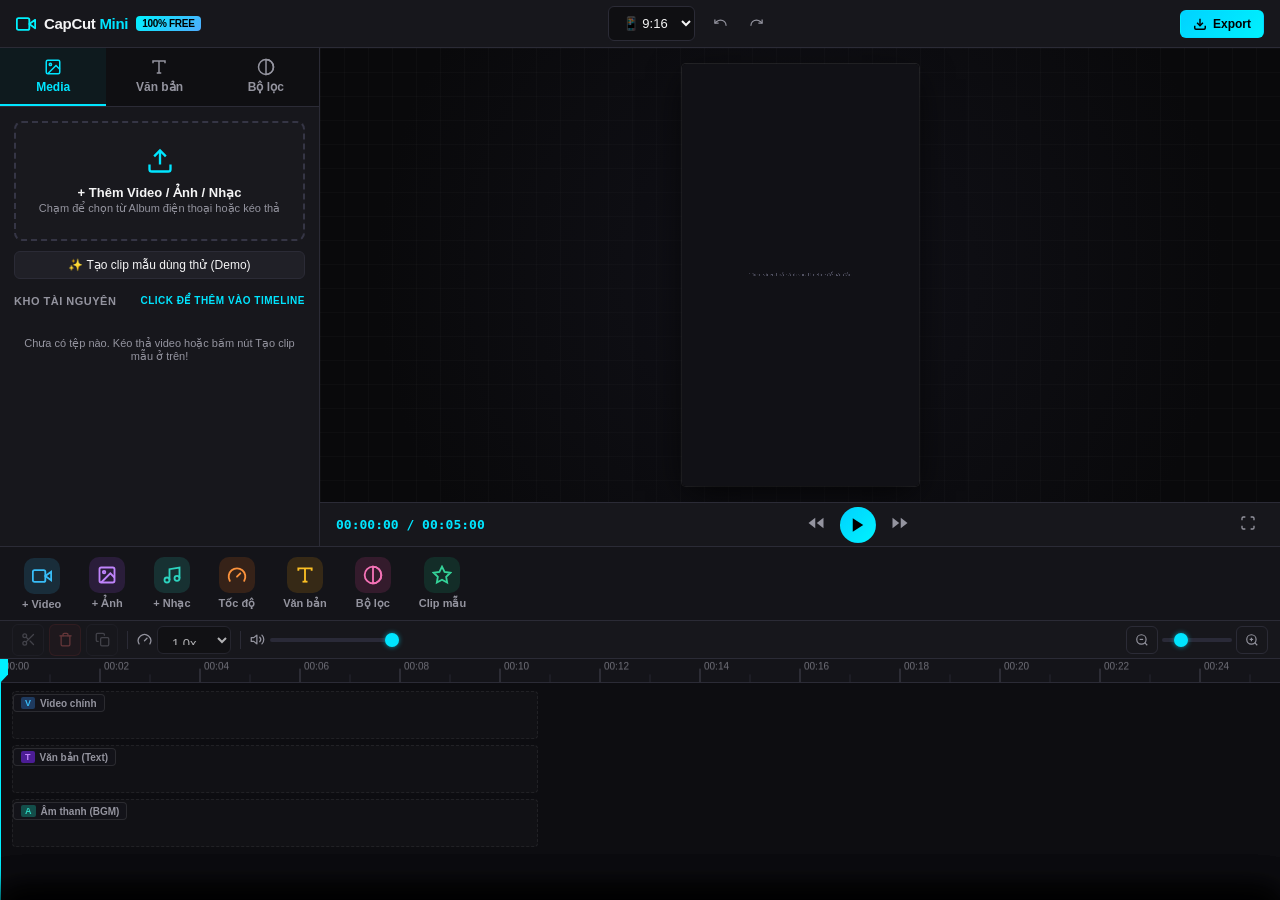
<file: index.html>
<!DOCTYPE html>
<html lang="vi">
<head>
  <meta charset="UTF-8">
  <meta name="viewport" content="width=device-width, initial-scale=1.0, maximum-scale=1.0, user-scalable=no, viewport-fit=cover">
  <meta name="apple-mobile-web-app-capable" content="yes">
  <meta name="apple-mobile-web-app-status-bar-style" content="black-translucent">
  <meta name="theme-color" content="#0f0f12">
  <title>CapCut Mini - Trình chỉnh sửa, cắt ghép video miễn phí</title>
  <link rel="manifest" href="manifest.json">
  <link rel="stylesheet" href="css/styles.css">
  <link rel="icon" href="data:image/svg+xml,<svg xmlns='http://www.w3.org/2000/svg' viewBox='0 0 24 24' fill='%2300f2fe'><path d='M18 4l2 4h-3l-2-4h-2l2 4h-3l-2-4H8l2 4H7L5 4H4c-1.1 0-1.99.9-1.99 2L2 18c0 1.1.9 2 2 2h16c1.1 0 2-.9 2-2V4h-4z'/></svg>">
</head>
<body>
  <div class="app-container">
    <!-- Header Top Navbar -->
    <header class="app-header">
      <div class="logo-badge">
        <svg width="20" height="20" viewBox="0 0 24 24" fill="none" stroke="#00f2fe" stroke-width="2.2" stroke-linecap="round" stroke-linejoin="round">
          <polygon points="23 7 16 12 23 17 23 7"></polygon>
          <rect x="1" y="5" width="15" height="14" rx="2" ry="2"></rect>
        </svg>
        <span class="logo-title">CapCut <span style="color: var(--accent-cyan);">Mini</span></span>
        <span class="badge">100% Free</span>
      </div>

      <div class="header-center">
        <!-- Aspect Ratio Selector (Compact on mobile) -->
        <select id="select-aspect-ratio" class="form-select" title="Tỉ lệ khung hình">
          <option value="9:16" selected>📱 9:16</option>
          <option value="16:9">💻 16:9</option>
          <option value="1:1">⏹ 1:1</option>
          <option value="4:5">📐 4:5</option>
        </select>

        <!-- Undo & Redo -->
        <div class="header-undo-group">
          <button id="btn-undo" class="btn-icon" title="Hoàn tác">
            <svg width="15" height="15" viewBox="0 0 24 24" fill="none" stroke="currentColor" stroke-width="2"><path d="M3 7v6h6"></path><path d="M21 17a9 9 0 00-9-9 9 9 0 00-6 2.3L3 13"></path></svg>
          </button>
          <button id="btn-redo" class="btn-icon" title="Làm lại">
            <svg width="15" height="15" viewBox="0 0 24 24" fill="none" stroke="currentColor" stroke-width="2"><path d="M21 7v6h-6"></path><path d="M3 17a9 9 0 019-9 9 9 0 016 2.3l3 2.7"></path></svg>
          </button>
        </div>
      </div>

      <!-- Export Button -->
      <div class="header-right">
        <button id="btn-open-export" class="btn btn-primary" title="Xuất video chất lượng cao">
          <svg width="14" height="14" viewBox="0 0 24 24" fill="none" stroke="currentColor" stroke-width="2.5"><path d="M21 15v4a2 2 0 01-2 2H5a2 2 0 01-2-2v-4"></path><polyline points="7 10 12 15 17 10"></polyline><line x1="12" y1="15" x2="12" y2="3"></line></svg>
          <span class="btn-export-text">Export</span>
        </button>
      </div>
    </header>

    <!-- Main Workspace Body -->
    <main class="workspace-body">
      <!-- Left Sidebar -->
      <aside class="sidebar">
        <!-- Sidebar Navigation Tabs -->
        <nav class="sidebar-tabs">
          <button class="tab-btn active" data-tab="media">
            <svg width="18" height="18" viewBox="0 0 24 24" fill="none" stroke="currentColor" stroke-width="2"><rect x="3" y="3" width="18" height="18" rx="2" ry="2"></rect><circle cx="8.5" cy="8.5" r="1.5"></circle><polyline points="21 15 16 10 5 21"></polyline></svg>
            <span>Media</span>
          </button>
          <button class="tab-btn" data-tab="text">
            <svg width="18" height="18" viewBox="0 0 24 24" fill="none" stroke="currentColor" stroke-width="2"><polyline points="4 7 4 4 20 4 20 7"></polyline><line x1="9" y1="20" x2="15" y2="20"></line><line x1="12" y1="4" x2="12" y2="20"></line></svg>
            <span>Văn bản</span>
          </button>
          <button class="tab-btn" data-tab="filters">
            <svg width="18" height="18" viewBox="0 0 24 24" fill="none" stroke="currentColor" stroke-width="2"><circle cx="12" cy="12" r="10"></circle><path d="M12 2a10 10 0 0 1 0 20v-20z"></path></svg>
            <span>Bộ lọc</span>
          </button>
        </nav>

        <!-- Sidebar Tab Panels -->
        <div class="sidebar-content">
          <!-- Panel 1: Media Library -->
          <div id="tab-panel-media" class="tab-panel">
            <label id="media-dropzone" for="media-file-input" class="dropzone" role="button" tabindex="0" style="cursor: pointer; display: block;">
              <svg width="28" height="28" viewBox="0 0 24 24" fill="none" stroke="#00e5ff" stroke-width="2" style="margin-bottom: 6px;">
                <path d="M21 15v4a2 2 0 0 1-2 2H5a2 2 0 0 1-2-2v-4"></path>
                <polyline points="17 8 12 3 7 8"></polyline>
                <line x1="12" y1="3" x2="12" y2="15"></line>
              </svg>
              <div class="dropzone-title" style="font-size: 13px; font-weight: 600; margin-bottom: 2px;">+ Thêm Video / Ảnh / Nhạc</div>
              <div class="dropzone-subtitle" style="font-size: 11px; color: var(--text-muted);">Chạm để chọn từ Album điện thoại hoặc kéo thả</div>
              <input type="file" id="media-file-input" class="visually-hidden-input" multiple accept="video/*,image/*,audio/*,video/mp4,video/quicktime,video/webm,.mp4,.mov,.m4v,.webm,.mkv,.png,.jpg,.jpeg,.heic,.mp3,.wav,.m4a">
            </label>

            <button id="btn-add-sample-media" class="btn btn-secondary" style="width: 100%; margin-top: 10px;">
              <span>✨ Tạo clip mẫu dùng thử (Demo)</span>
            </button>

            <div style="margin-top: 16px;">
              <div class="form-label">
                <span>Kho tài nguyên</span>
                <span style="font-size: 10px; color: var(--accent-cyan);">Click để thêm vào Timeline</span>
              </div>
              <div id="media-grid" class="media-grid"></div>
            </div>
          </div>

          <!-- Panel 2: Text & Subtitles -->
          <div id="tab-panel-text" class="tab-panel" style="display: none;">
            <div style="display: flex; flex-direction: column; gap: 8px;">
              <button id="btn-add-title" class="btn btn-secondary" style="justify-content: flex-start; padding: 10px;">
                <span style="font-size: 16px;">🔤</span>
                <span style="font-weight: 600;">+ Tiêu đề lớn (Title)</span>
              </button>
              <button id="btn-add-subtitle" class="btn btn-secondary" style="justify-content: flex-start; padding: 10px;">
                <span style="font-size: 16px;">💬</span>
                <span style="font-weight: 600;">+ Phụ đề (Subtitle box)</span>
              </button>
              <button id="btn-add-tiktok-style" class="btn btn-secondary" style="justify-content: flex-start; padding: 10px;">
                <span style="font-size: 16px;">🔥</span>
                <span style="font-weight: 600; color: #facc15;">+ Chữ vàng TikTok</span>
              </button>
              <button id="btn-add-neon-style" class="btn btn-secondary" style="justify-content: flex-start; padding: 10px;">
                <span style="font-size: 16px;">⚡</span>
                <span style="font-weight: 600; color: #00f2fe;">+ Chữ Neon Cyberpunk</span>
              </button>
            </div>

            <!-- Property panel for selected text -->
            <div id="text-property-panel" style="margin-top: 20px; padding-top: 14px; border-top: 1px solid var(--border-color); display: none;">
              <div class="form-label" style="color: var(--accent-purple);">Chỉnh sửa văn bản đang chọn</div>
              
              <div class="form-group">
                <label class="form-label">Nội dung chữ</label>
                <textarea id="prop-text-content" class="form-input" rows="2" style="resize: vertical;"></textarea>
              </div>

              <div class="form-group">
                <div class="form-label">
                  <span>Cỡ chữ</span>
                  <span id="val-font-size">42px</span>
                </div>
                <input type="range" id="prop-font-size" min="16" max="140" value="42">
              </div>

              <div style="display: grid; grid-template-columns: 1fr 1fr; gap: 10px;">
                <div class="form-group">
                  <label class="form-label">Màu chữ</label>
                  <input type="color" id="prop-text-color" value="#ffffff" style="width: 100%; height: 32px; border-radius: 4px; background: transparent; border: 1px solid var(--border-color); cursor: pointer;">
                </div>
                <div class="form-group">
                  <label class="form-label">Màu viền</label>
                  <input type="color" id="prop-stroke-color" value="#000000" style="width: 100%; height: 32px; border-radius: 4px; background: transparent; border: 1px solid var(--border-color); cursor: pointer;">
                </div>
              </div>

              <div class="form-group">
                <div class="form-label">
                  <span>Độ dày viền (Stroke)</span>
                </div>
                <input type="range" id="prop-stroke-width" min="0" max="10" value="3">
              </div>

              <div class="form-group">
                <label class="form-label">Màu nền hộp chữ</label>
                <select id="prop-bg-color" class="form-select">
                  <option value="transparent">Trong suốt (Không nền)</option>
                  <option value="rgba(0, 0, 0, 0.75)">Đen mờ (Phụ đề)</option>
                  <option value="rgba(15, 23, 42, 0.85)">Xanh đậm hiện đại</option>
                  <option value="rgba(220, 38, 38, 0.85)">Đỏ cảnh báo</option>
                  <option value="rgba(234, 179, 8, 0.85)">Vàng nổi bật</option>
                </select>
              </div>

              <div style="font-size: 11px; color: var(--text-muted); background: rgba(255,255,255,0.03); padding: 8px; border-radius: 6px;">
                💡 <b>Mẹo</b>: Bạn có thể kéo trực tiếp khối chữ trên màn hình xem trước để đặt vào vị trí bất kỳ!
              </div>
            </div>
          </div>

          <!-- Panel 3: Filters & Adjustments -->
          <div id="tab-panel-filters" class="tab-panel" style="display: none;">
            <div class="form-label">Bộ lọc phong cách nhanh</div>
            <div style="display: grid; grid-template-columns: 1fr 1fr; gap: 6px; margin-bottom: 16px;">
              <button class="btn btn-secondary filter-preset-btn" data-preset="normal">Bình thường</button>
              <button class="btn btn-secondary filter-preset-btn" data-preset="cinematic">🎬 Điện ảnh</button>
              <button class="btn btn-secondary filter-preset-btn" data-preset="vibrant">🌈 Tươi tắn</button>
              <button class="btn btn-secondary filter-preset-btn" data-preset="vintage">🎞️ Cổ điển</button>
              <button class="btn btn-secondary filter-preset-btn" data-preset="bw">⬛ Trắng đen</button>
              <button class="btn btn-secondary filter-preset-btn" data-preset="dreamy">✨ Mơ mộng</button>
            </div>

            <!-- Sliders for selected video -->
            <div id="filter-property-panel">
              <div class="form-label" style="display: flex; justify-content: space-between; align-items: center; margin-top: 14px;">
                <span>Tinh chỉnh thông số</span>
                <button id="btn-reset-filters" class="btn btn-secondary" style="padding: 2px 8px; font-size: 10px;">Mặc định</button>
              </div>

              <div class="form-group">
                <div class="form-label"><span>Độ sáng (Brightness)</span><span id="val-brightness">100%</span></div>
                <input type="range" id="filter-brightness" min="40" max="200" value="100">
              </div>

              <div class="form-group">
                <div class="form-label"><span>Độ tương phản (Contrast)</span><span id="val-contrast">100%</span></div>
                <input type="range" id="filter-contrast" min="40" max="220" value="100">
              </div>

              <div class="form-group">
                <div class="form-label"><span>Độ bão hòa màu (Saturation)</span><span id="val-saturate">100%</span></div>
                <input type="range" id="filter-saturate" min="0" max="250" value="100">
              </div>

              <div class="form-group">
                <div class="form-label"><span>Màu cổ điển (Sepia)</span><span id="val-sepia">0%</span></div>
                <input type="range" id="filter-sepia" min="0" max="100" value="0">
              </div>

              <div class="form-group">
                <div class="form-label"><span>Đen trắng (Grayscale)</span><span id="val-grayscale">0%</span></div>
                <input type="range" id="filter-grayscale" min="0" max="100" value="0">
              </div>

              <div class="form-group">
                <div class="form-label"><span>Làm mờ (Blur)</span><span id="val-blur">0px</span></div>
                <input type="range" id="filter-blur" min="0" max="15" value="0">
              </div>
            </div>
          </div>
        </div>
      </aside>

      <!-- Center Preview Stage -->
      <section class="preview-stage">
        <div id="preview-viewport" class="preview-viewport">
          <div id="canvas-wrapper" class="canvas-wrapper">
            <canvas id="preview-canvas" width="1920" height="1080"></canvas>
          </div>
        </div>

        <!-- Center Player Floating Controls Bar -->
        <div class="player-controls-bar">
          <!-- Timecode -->
          <div id="timecode-display" style="font-family: monospace; font-size: 13px; color: var(--accent-cyan); font-weight: 600; min-width: 140px;">
            00:00:00 / 00:00:00
          </div>

          <!-- Central Playback Buttons -->
          <div style="display: flex; align-items: center; gap: 8px;">
            <button id="btn-step-back" class="btn-icon" title="Lùi 1 giây">
              <svg width="18" height="18" viewBox="0 0 24 24" fill="currentColor"><polygon points="11 19 2 12 11 5 11 19"></polygon><polygon points="22 19 13 12 22 5 22 19"></polygon></svg>
            </button>
            <button id="btn-play" class="btn btn-primary" style="border-radius: 50%; width: 36px; height: 36px; padding: 0;" title="Phát (Phím Space)">
              <svg width="18" height="18" viewBox="0 0 24 24" fill="currentColor"><polygon points="5 3 19 12 5 21 5 3"></polygon></svg>
            </button>
            <button id="btn-step-forward" class="btn-icon" title="Tua tới 1 giây">
              <svg width="18" height="18" viewBox="0 0 24 24" fill="currentColor"><polygon points="13 19 22 12 13 5 13 19"></polygon><polygon points="2 19 11 12 2 5 2 19"></polygon></svg>
            </button>
          </div>

          <!-- Right actions -->
          <div style="display: flex; align-items: center; gap: 8px;">
            <button id="btn-fullscreen" class="btn-icon" title="Toàn màn hình">
              <svg width="16" height="16" viewBox="0 0 24 24" fill="none" stroke="currentColor" stroke-width="2"><path d="M8 3H5a2 2 0 0 0-2 2v3m18 0V5a2 2 0 0 0-2-2h-3m0 18h3a2 2 0 0 0 2-2v-3M3 16v3a2 2 0 0 0 2 2h3"></path></svg>
            </button>
          </div>
        </div>
      </section>
    </main>

    <!-- Bottom Action Dock (CapCut Horizontal Tool Bar) -->
    <nav class="bottom-action-dock" id="bottom-action-dock">
      <div class="dock-scroll-container">
        <!-- 1. Video button -->
        <label class="dock-btn" id="btn-dock-video" for="input-pick-video" role="button" tabindex="0" title="Thêm Video">
          <div class="dock-icon-wrap icon-video">
            <svg width="20" height="20" viewBox="0 0 24 24" fill="none" stroke="currentColor" stroke-width="2.2"><polygon points="23 7 16 12 23 17 23 7"></polygon><rect x="1" y="5" width="15" height="14" rx="2" ry="2"></rect></svg>
          </div>
          <span>+ Video</span>
        </label>

        <!-- 2. Photo button -->
        <label class="dock-btn" id="btn-dock-image" for="input-pick-image" role="button" tabindex="0" title="Thêm Ảnh">
          <div class="dock-icon-wrap icon-image">
            <svg width="20" height="20" viewBox="0 0 24 24" fill="none" stroke="currentColor" stroke-width="2.2"><rect x="3" y="3" width="18" height="18" rx="2" ry="2"></rect><circle cx="8.5" cy="8.5" r="1.5"></circle><polyline points="21 15 16 10 5 21"></polyline></svg>
          </div>
          <span>+ Ảnh</span>
        </label>

        <!-- 3. Audio button -->
        <label class="dock-btn" id="btn-dock-audio" for="input-pick-audio" role="button" tabindex="0" title="Thêm Nhạc">
          <div class="dock-icon-wrap icon-audio">
            <svg width="20" height="20" viewBox="0 0 24 24" fill="none" stroke="currentColor" stroke-width="2.2"><path d="M9 18V5l12-2v13"></path><circle cx="6" cy="18" r="3"></circle><circle cx="18" cy="16" r="3"></circle></svg>
          </div>
          <span>+ Nhạc</span>
        </label>

        <!-- 4. Speed button (Tăng / Giảm tốc độ clip) -->
        <button class="dock-btn" id="btn-dock-speed" title="Tốc độ clip (Speed)">
          <div class="dock-icon-wrap icon-speed">
            <svg width="20" height="20" viewBox="0 0 24 24" fill="none" stroke="currentColor" stroke-width="2.2" stroke-linecap="round" stroke-linejoin="round">
              <path d="M12 14l4-4"></path>
              <path d="M3.34 19a10 10 0 1 1 17.32 0"></path>
            </svg>
          </div>
          <span>Tốc độ</span>
        </button>

        <!-- 5. Text Overlay button -->
        <button class="dock-btn" id="btn-dock-text" title="Chèn Văn Bản">
          <div class="dock-icon-wrap icon-text">
            <svg width="20" height="20" viewBox="0 0 24 24" fill="none" stroke="currentColor" stroke-width="2.2"><polyline points="4 7 4 4 20 4 20 7"></polyline><line x1="9" y1="20" x2="15" y2="20"></line><line x1="12" y1="4" x2="12" y2="20"></line></svg>
          </div>
          <span>Văn bản</span>
        </button>

        <!-- 5. Filters button -->
        <button class="dock-btn" id="btn-dock-filters" title="Bộ Lọc Màu">
          <div class="dock-icon-wrap icon-filters">
            <svg width="20" height="20" viewBox="0 0 24 24" fill="none" stroke="currentColor" stroke-width="2.2"><circle cx="12" cy="12" r="10"></circle><path d="M12 2a10 10 0 0 1 0 20v-20z"></path></svg>
          </div>
          <span>Bộ lọc</span>
        </button>

        <!-- 6. Demo Clip button -->
        <button class="dock-btn" id="btn-dock-sample" title="Clip Mẫu Dùng Thử">
          <div class="dock-icon-wrap icon-sample">
            <svg width="20" height="20" viewBox="0 0 24 24" fill="none" stroke="currentColor" stroke-width="2.2"><polygon points="12 2 15.09 8.26 22 9.27 17 14.14 18.18 21.02 12 17.77 5.82 21.02 7 14.14 2 9.27 8.91 8.26 12 2"></polygon></svg>
          </div>
          <span>Clip mẫu</span>
        </button>
      </div>

      <!-- Visually Hidden Native File Pickers for Video, Image, Audio -->
      <input type="file" id="input-pick-video" accept="video/*,video/mp4,video/quicktime,video/webm,video/x-m4v,.mp4,.mov,.m4v,.webm,.mkv,.avi" class="visually-hidden-input" multiple>
      <input type="file" id="input-pick-image" accept="image/*,image/jpeg,image/png,image/heic,image/heif,image/webp,.jpg,.jpeg,.png,.webp,.heic,.gif" class="visually-hidden-input" multiple>
      <input type="file" id="input-pick-audio" accept="audio/*,audio/mp3,audio/mpeg,audio/wav,audio/m4a,audio/aac,audio/ogg,.mp3,.wav,.m4a,.aac,.ogg" class="visually-hidden-input" multiple>
    </nav>

    <!-- Slide-up Bottom Drawers for Text and Filters -->
    <div id="drawer-overlay" class="drawer-overlay"></div>

    <!-- Text Drawer -->
    <div id="drawer-text" class="dock-drawer">
      <div class="drawer-header">
        <span class="drawer-title">✍️ Chèn & Chỉnh Sửa Văn Bản</span>
        <button id="btn-close-text-drawer" class="drawer-close-btn">&times;</button>
      </div>
      <div class="drawer-body">
        <div class="drawer-preset-grid">
          <button id="btn-add-title-drawer" class="drawer-preset-btn">
            <span>🔤</span>
            <span>Tiêu đề</span>
          </button>
          <button id="btn-add-subtitle-drawer" class="drawer-preset-btn">
            <span>💬</span>
            <span>Phụ đề</span>
          </button>
          <button id="btn-add-tiktok-drawer" class="drawer-preset-btn">
            <span>🔥</span>
            <span style="color:#facc15;">TikTok Vàng</span>
          </button>
          <button id="btn-add-neon-drawer" class="drawer-preset-btn">
            <span>⚡</span>
            <span style="color:#00f2fe;">Cyberpunk</span>
          </button>
        </div>

        <!-- Text Properties for selected text -->
        <div id="drawer-text-props" style="margin-top: 10px; display: none;">
          <div class="form-group" style="margin-bottom: 8px;">
            <input type="text" id="drawer-prop-text" class="form-input" placeholder="Nhập nội dung chữ...">
          </div>
          <div style="display: flex; align-items: center; gap: 8px; margin-bottom: 6px;">
            <span style="font-size: 11px; color: var(--text-muted); min-width: 45px;">Cỡ chữ:</span>
            <input type="range" id="drawer-prop-font-size" min="16" max="140" value="42" style="flex:1;">
          </div>
          <div style="display: flex; align-items: center; gap: 10px;">
            <div style="display: flex; align-items: center; gap: 4px; font-size: 11px;">
              <span>Màu:</span>
              <input type="color" id="drawer-prop-color" value="#ffffff" style="width: 32px; height: 26px; border-radius: 4px; background: none; border: 1px solid var(--border-color);">
            </div>
            <div style="display: flex; align-items: center; gap: 4px; font-size: 11px;">
              <span>Viền:</span>
              <input type="color" id="drawer-prop-stroke" value="#000000" style="width: 32px; height: 26px; border-radius: 4px; background: none; border: 1px solid var(--border-color);">
            </div>
          </div>
        </div>
      </div>
    </div>

    <!-- Speed Drawer (Tăng / Giảm tốc độ clip) -->
    <div id="drawer-speed" class="dock-drawer">
      <div class="drawer-header">
        <div style="display: flex; align-items: center; gap: 8px;">
          <span class="drawer-title">⚡ Tốc Độ Đoạn Video</span>
          <span id="speed-drawer-target-clip" class="drawer-target-badge" style="font-size: 11px; padding: 2px 8px; border-radius: 4px; background: rgba(249, 115, 22, 0.2); color: #fb923c; font-weight: 600;">Clip 1</span>
        </div>
        <button id="btn-close-speed-drawer" class="drawer-close-btn">&times;</button>
      </div>
      <div class="drawer-body">
        <!-- Prominent Speed Indicator -->
        <div class="speed-indicator-wrap" style="text-align: center; margin-bottom: 12px;">
          <div id="speed-display-value" style="font-size: 32px; font-weight: 800; color: #fb923c; font-family: monospace; letter-spacing: -0.5px;">1.0x</div>
          <div id="speed-duration-info" style="font-size: 11.5px; color: var(--text-muted); margin-top: 2px;">Thời lượng mới: 5.0s (Gốc: 5.0s)</div>
        </div>

        <!-- Speed Stepper & Slider -->
        <div style="display: flex; align-items: center; gap: 10px; margin-bottom: 14px;">
          <button id="btn-speed-minus" class="speed-step-btn" title="Giảm tốc độ">-0.1x</button>
          <div style="flex: 1; position: relative;">
            <input type="range" id="drawer-speed-slider" min="0.2" max="5.0" step="0.1" value="1.0" class="speed-slider" style="width: 100%;">
            <div style="display: flex; justify-content: space-between; font-size: 9.5px; color: var(--text-muted); margin-top: 4px;">
              <span>0.2x (Chậm)</span>
              <span>1.0x (Chuẩn)</span>
              <span>5.0x (Nhanh)</span>
            </div>
          </div>
          <button id="btn-speed-plus" class="speed-step-btn" title="Tăng tốc độ">+0.1x</button>
        </div>

        <!-- Quick Presets Grid -->
        <div class="speed-presets-label" style="font-size: 11px; font-weight: 600; color: var(--text-muted); margin-bottom: 8px;">Mức tốc độ nhanh:</div>
        <div class="speed-presets-grid" style="display: grid; grid-template-columns: repeat(5, 1fr); gap: 6px;">
          <button class="speed-preset-btn" data-speed="0.2">0.2x</button>
          <button class="speed-preset-btn" data-speed="0.5">0.5x</button>
          <button class="speed-preset-btn" data-speed="0.75">0.75x</button>
          <button class="speed-preset-btn active" data-speed="1.0">1.0x</button>
          <button class="speed-preset-btn" data-speed="1.25">1.25x</button>
          <button class="speed-preset-btn" data-speed="1.5">1.5x</button>
          <button class="speed-preset-btn" data-speed="2.0">2.0x</button>
          <button class="speed-preset-btn" data-speed="3.0">3.0x</button>
          <button class="speed-preset-btn" data-speed="4.0">4.0x</button>
          <button class="speed-preset-btn" data-speed="5.0">5.0x</button>
        </div>
      </div>
    </div>

    <!-- Filter Drawer -->
    <div id="drawer-filter" class="dock-drawer">
      <div class="drawer-header">
        <span class="drawer-title">🎨 Bộ Lọc Màu & Hiệu Ứng</span>
        <button id="btn-close-filter-drawer" class="drawer-close-btn">&times;</button>
      </div>
      <div class="drawer-body">
        <div class="drawer-preset-grid">
          <button class="drawer-preset-btn filter-preset-btn" data-preset="normal">Bình thường</button>
          <button class="drawer-preset-btn filter-preset-btn" data-preset="cinematic">🎬 Điện ảnh</button>
          <button class="drawer-preset-btn filter-preset-btn" data-preset="vibrant">🌈 Tươi tắn</button>
          <button class="drawer-preset-btn filter-preset-btn" data-preset="vintage">🎞️ Cổ điển</button>
          <button class="drawer-preset-btn filter-preset-btn" data-preset="bw">⬛ Trắng đen</button>
          <button class="drawer-preset-btn filter-preset-btn" data-preset="dreamy">✨ Mơ mộng</button>
        </div>
      </div>
    </div>

    <section class="timeline-section">
      <!-- Timeline Toolbar -->
      <div class="timeline-toolbar">
        <div class="timeline-tools-group">
          <!-- Split Clip (Icon Only) -->
          <button id="btn-split" class="toolbar-btn" title="Tách đôi clip (Phím S)" aria-label="Tách clip">
            <svg width="15" height="15" viewBox="0 0 24 24" fill="none" stroke="currentColor" stroke-width="2" stroke-linecap="round" stroke-linejoin="round">
              <circle cx="6" cy="6" r="3"></circle>
              <circle cx="6" cy="18" r="3"></circle>
              <line x1="20" y1="4" x2="8.12" y2="15.88"></line>
              <line x1="14.47" y1="14.48" x2="20" y2="20"></line>
              <line x1="8.12" y1="8.12" x2="12" y2="12"></line>
            </svg>
          </button>

          <!-- Delete Clip (Icon Only) -->
          <button id="btn-delete" class="toolbar-btn toolbar-btn-danger" title="Xoá clip đang chọn (Phím Delete)" aria-label="Xoá clip">
            <svg width="15" height="15" viewBox="0 0 24 24" fill="none" stroke="currentColor" stroke-width="2" stroke-linecap="round" stroke-linejoin="round">
              <polyline points="3 6 5 6 21 6"></polyline>
              <path d="M19 6v14a2 2 0 0 1-2 2H7a2 2 0 0 1-2-2V6m3 0V4a2 2 0 0 1 2-2h4a2 2 0 0 1 2 2v2"></path>
            </svg>
          </button>

          <!-- Duplicate Clip (Icon Only) -->
          <button id="btn-duplicate" class="toolbar-btn" title="Nhân bản clip (Duplicate)" aria-label="Nhân bản clip">
            <svg width="15" height="15" viewBox="0 0 24 24" fill="none" stroke="currentColor" stroke-width="2" stroke-linecap="round" stroke-linejoin="round">
              <rect x="9" y="9" width="13" height="13" rx="2" ry="2"></rect>
              <path d="M5 15H4a2 2 0 0 1-2-2V4a2 2 0 0 1 2-2h9a2 2 0 0 1 2 2v1"></path>
            </svg>
          </button>

          <div class="toolbar-divider"></div>

          <!-- Speed (Icon instead of text) -->
          <div class="toolbar-tool-item" title="Tốc độ clip (Speed)">
            <svg width="15" height="15" viewBox="0 0 24 24" fill="none" stroke="currentColor" stroke-width="2" stroke-linecap="round" stroke-linejoin="round" class="toolbar-item-icon">
              <path d="M12 14l4-4"></path>
              <path d="M3.34 19a10 10 0 1 1 17.32 0"></path>
            </svg>
            <select id="select-speed" class="form-select tool-select">
              <option value="0.5">0.5x</option>
              <option value="0.75">0.75x</option>
              <option value="1.0" selected>1.0x</option>
              <option value="1.25">1.25x</option>
              <option value="1.5">1.5x</option>
              <option value="2.0">2.0x</option>
            </select>
          </div>

          <div class="toolbar-divider"></div>

          <!-- Volume (Icon instead of text) -->
          <div class="toolbar-tool-item" title="Âm lượng clip (Volume)">
            <svg width="15" height="15" viewBox="0 0 24 24" fill="none" stroke="currentColor" stroke-width="2" stroke-linecap="round" stroke-linejoin="round" class="toolbar-item-icon">
              <polygon points="11 5 6 9 2 9 2 15 6 15 11 19 11 5"></polygon>
              <path d="M19.07 4.93a10 10 0 0 1 0 14.14M15.54 8.46a5 5 0 0 1 0 7.07"></path>
            </svg>
            <input type="range" id="slider-volume" min="0" max="100" value="100" class="tool-range">
          </div>
        </div>

        <!-- Zoom Controls -->
        <div class="timeline-zoom-group">
          <button id="btn-zoom-out" class="toolbar-btn" style="width: 28px; height: 28px;" title="Thu nhỏ timeline">
            <svg width="14" height="14" viewBox="0 0 24 24" fill="none" stroke="currentColor" stroke-width="2"><circle cx="11" cy="11" r="8"></circle><line x1="21" y1="21" x2="16.65" y2="16.65"></line><line x1="8" y1="11" x2="14" y2="11"></line></svg>
          </button>
          <input type="range" id="timeline-zoom-slider" min="15" max="180" value="50" style="width: 70px;">
          <button id="btn-zoom-in" class="toolbar-btn" style="width: 28px; height: 28px;" title="Phóng to timeline">
            <svg width="14" height="14" viewBox="0 0 24 24" fill="none" stroke="currentColor" stroke-width="2"><circle cx="11" cy="11" r="8"></circle><line x1="21" y1="21" x2="16.65" y2="16.65"></line><line x1="11" y1="8" x2="11" y2="14"></line><line x1="8" y1="11" x2="14" y2="11"></line></svg>
          </button>
        </div>
      </div>

      <!-- Timeline Ruler & Multi-tracks Container -->
      <div id="timeline-tracks-container" class="timeline-tracks-container">
        <!-- Ruler -->
        <div class="timeline-ruler">
          <canvas id="ruler-canvas"></canvas>
        </div>

        <!-- Playhead Needle (Anchored on ruler at top, slicing down across all tracks) -->
        <div id="timeline-playhead" class="playhead" style="left: 0px;">
          <div id="playhead-head" class="playhead-head" title="Kéo kim thời gian"></div>
        </div>

        <!-- Tracks Canvas Content -->
        <div id="tracks-content" class="tracks-content"></div>
      </div>
    </section>
  </div>

  <!-- Export Video Modal Dialog -->
  <div id="export-modal" class="modal-overlay">
    <div class="modal-box">
      <div style="display: flex; justify-content: space-between; align-items: center; margin-bottom: 14px;">
        <h3 style="font-size: 16px; font-weight: 700; display: flex; align-items: center; gap: 8px;">
          <svg width="20" height="20" viewBox="0 0 24 24" fill="none" stroke="#00e5ff" stroke-width="2.2"><path d="M21 15v4a2 2 0 0 1-2 2H5a2 2 0 0 1-2-2v-4"></path><polyline points="7 10 12 15 17 10"></polyline><line x1="12" y1="15" x2="12" y2="3"></line></svg>
          Xuất video MP4 chất lượng cao
        </h3>
        <button id="btn-close-export" class="btn-icon" style="width: 28px; height: 28px;">&times;</button>
      </div>

      <div id="export-settings-view">
        <div class="form-group">
          <label class="form-label">Tên video xuất ra</label>
          <input type="text" id="export-file-name" class="form-input" value="CapCut_Mini_Video">
        </div>

        <div class="form-group">
          <label class="form-label">Độ phân giải xuất video</label>
          <select id="export-resolution" class="form-select">
            <option value="4k">4K (2160p Ultra HD - Sắc nét chuẩn rạp)</option>
            <option value="2k">2K (1440p Quad HD - Rất sắc nét)</option>
            <option value="1080p" selected>1080p (Full HD - Khuyên dùng)</option>
            <option value="720p">720p (HD - Xuất nhanh hơn)</option>
          </select>
        </div>

        <div class="form-group">
          <label class="form-label">Chất lượng / Bitrate</label>
          <select id="export-quality" class="form-select">
            <option value="high" selected>Rất cao (High Bitrate - Nét căng chi tiết)</option>
            <option value="standard">Chuẩn (Standard Bitrate - Dung lượng tối ưu)</option>
          </select>
        </div>

        <div style="background: rgba(0, 229, 255, 0.05); border: 1px solid rgba(0, 229, 255, 0.2); border-radius: 8px; padding: 12px; margin-bottom: 16px; font-size: 12px; color: var(--text-main);">
          ✅ <b>100% Miễn phí</b> · Không dính Watermark · Hỗ trợ xuất độ phân giải cao <b>4K / 2K / 1080p / 720p</b> trực tiếp trên thiết bị của bạn.
        </div>

        <div style="display: flex; justify-content: flex-end; gap: 8px;">
          <button id="btn-cancel-modal" class="btn btn-secondary">Đóng</button>
          <button id="btn-start-export" class="btn btn-primary">Bắt đầu Export</button>
        </div>
      </div>

      <!-- Export In-Progress View -->
      <div id="export-progress-view" style="display: none; text-align: center; padding: 10px 0;">
        <div style="font-size: 14px; font-weight: 600; margin-bottom: 6px;">Đang kết xuất video...</div>
        <div id="export-progress-status" style="font-size: 12px; color: var(--text-muted); margin-bottom: 12px;">Vui lòng giữ tab trình duyệt mở trong giây lát</div>
        
        <div class="progress-bar-container">
          <div id="export-progress-fill" class="progress-bar-fill"></div>
        </div>

        <div id="export-progress-text" style="font-size: 14px; font-weight: 700; color: var(--accent-cyan); margin-bottom: 14px;">0%</div>

        <button id="btn-cancel-export" class="btn btn-danger" style="margin: 0 auto;">Huỷ xuất video</button>
      </div>

      <!-- Export Success View -->
      <div id="export-success-view" style="display: none; text-align: center; padding: 14px 0;">
        <div style="font-size: 36px; margin-bottom: 8px;">🎉</div>
        <div style="font-size: 16px; font-weight: 700; color: var(--accent-green); margin-bottom: 6px;">Xuất video thành công!</div>
        <div style="font-size: 12px; color: var(--text-muted); margin-bottom: 16px;">Tệp video đã tự động được tải về thư mục Tải về (Downloads) của máy bạn.</div>
        <button id="btn-finish-export" class="btn btn-primary" style="margin: 0 auto;">Hoàn tất</button>
      </div>
    </div>
  </div>

  <!-- Scripts -->
  <script src="js/state.js"></script>
  <script src="js/engine/renderer.js"></script>
  <script src="js/engine/audioMixer.js"></script>
  <script src="js/engine/exporter.js"></script>
  <script src="js/components/player.js"></script>
  <script src="js/components/timeline.js"></script>
  <script src="js/components/toolbar.js"></script>
  <script src="js/components/mediaManager.js"></script>
  <script src="js/components/textEditor.js"></script>
  <script src="js/components/filterManager.js"></script>
  <script src="js/app.js"></script>
</body>
</html>
</file>
<file: css/styles.css>
/* ==========================================================================
   CapCut Mini - Modern Dark Theme Stylesheet
   ========================================================================== */

:root {
  --bg-primary: #0f0f12;
  --bg-secondary: #17171c;
  --bg-tertiary: #202027;
  --bg-hover: #2b2b35;
  --bg-card: #1c1c23;
  --border-color: #2b2b36;
  --border-focus: #3b82f6;
  --text-main: #f4f4f5;
  --text-muted: #94949f;
  --accent-cyan: #00e5ff;
  --accent-blue: #3b82f6;
  --accent-purple: #8b5cf6;
  --accent-green: #10b981;
  --accent-red: #ef4444;
  --accent-yellow: #f59e0b;
  --playhead-color: #00f0ff;
  --timeline-track-height: 48px;
  --video-clip-bg: #1e3a5f;
  --video-clip-border: #38bdf8;
  --audio-clip-bg: #134e4a;
  --audio-clip-border: #2dd4bf;
  --text-clip-bg: #4c1d95;
  --text-clip-border: #c084fc;
}

* {
  box-sizing: border-box;
  margin: 0;
  padding: 0;
  -webkit-font-smoothing: antialiased;
  -moz-osx-font-smoothing: grayscale;
  -webkit-touch-callout: none; /* Disable iOS Copy/Look Up callout */
  -webkit-user-select: none;   /* Disable iOS text selection */
  user-select: none;
}

input, textarea {
  -webkit-touch-callout: default;
  -webkit-user-select: text;
  user-select: text;
}

body {
  font-family: -apple-system, BlinkMacSystemFont, "Segoe UI", Roboto, Helvetica, Arial, sans-serif;
  background-color: var(--bg-primary);
  color: var(--text-main);
  overflow: hidden;
  height: 100vh;
  width: 100vw;
  -webkit-touch-callout: none;
  -webkit-user-select: none;
  user-select: none;
}

/* Custom Sleek Scrollbar */
::-webkit-scrollbar {
  width: 6px;
  height: 6px;
}
::-webkit-scrollbar-track {
  background: var(--bg-primary);
}
::-webkit-scrollbar-thumb {
  background: #353545;
  border-radius: 3px;
}
::-webkit-scrollbar-thumb:hover {
  background: #505065;
}

/* App Container Layout */
.app-container {
  display: flex;
  flex-direction: column;
  height: 100vh;
  height: 100dvh;
  width: 100vw;
  position: relative;
  overflow: hidden;
}

/* Header Navbar */
.app-header {
  height: 48px;
  background: var(--bg-secondary);
  border-bottom: 1px solid var(--border-color);
  display: flex;
  align-items: center;
  justify-content: space-between;
  padding: 0 16px;
  z-index: 40;
  flex-shrink: 0;
}

.header-center {
  display: flex;
  align-items: center;
  gap: 10px;
}

.header-undo-group {
  display: flex;
  gap: 4px;
}

.header-right {
  display: flex;
  align-items: center;
}

.logo-badge {
  display: flex;
  align-items: center;
  gap: 8px;
  font-weight: 700;
  font-size: 15px;
  letter-spacing: -0.3px;
}

.logo-badge .badge {
  background: linear-gradient(135deg, #00f2fe, #4facfe);
  color: #000;
  font-size: 10px;
  font-weight: 800;
  padding: 2px 6px;
  border-radius: 4px;
  text-transform: uppercase;
}

/* Main Workspace (Split into Sidebar, Canvas Player, Property Panel) */
.workspace-body {
  flex: 1;
  display: flex;
  overflow: hidden;
  position: relative;
}

/* Left Sidebar Tabs & Panel */
.sidebar {
  width: 320px;
  background: var(--bg-secondary);
  border-right: 1px solid var(--border-color);
  display: flex;
  flex-direction: column;
  z-index: 20;
}

.sidebar-tabs {
  display: flex;
  border-bottom: 1px solid var(--border-color);
  background: var(--bg-primary);
}

.tab-btn {
  flex: 1;
  padding: 10px 4px;
  font-size: 12px;
  font-weight: 600;
  color: var(--text-muted);
  background: transparent;
  border: none;
  border-bottom: 2px solid transparent;
  cursor: pointer;
  display: flex;
  flex-direction: column;
  align-items: center;
  gap: 4px;
  transition: all 0.15s ease;
}

.tab-btn:hover {
  color: var(--text-main);
  background: rgba(255, 255, 255, 0.03);
}

.tab-btn.active {
  color: var(--accent-cyan);
  border-bottom-color: var(--accent-cyan);
  background: rgba(0, 229, 255, 0.05);
}

.sidebar-content {
  flex: 1;
  overflow-y: auto;
  padding: 14px;
}

/* Center Stage (Canvas Preview & Controls) */
.preview-stage {
  flex: 1;
  display: flex;
  flex-direction: column;
  background: #09090b;
  position: relative;
  overflow: hidden;
  min-height: 0;
  min-width: 0;
}

.preview-viewport {
  flex: 1;
  display: flex;
  align-items: center;
  justify-content: center;
  padding: 12px;
  position: relative;
  min-height: 0;
  min-width: 0;
  overflow: hidden;
  background-image: 
    radial-gradient(circle at 50% 50%, rgba(30, 30, 45, 0.4) 0%, transparent 80%),
    linear-gradient(rgba(255, 255, 255, 0.02) 1px, transparent 1px),
    linear-gradient(90deg, rgba(255, 255, 255, 0.02) 1px, transparent 1px);
  background-size: 100% 100%, 24px 24px, 24px 24px;
}

.canvas-wrapper {
  position: relative;
  box-shadow: 0 10px 35px -5px rgba(0, 0, 0, 0.8), 0 0 0 1px rgba(255, 255, 255, 0.1);
  border-radius: 4px;
  overflow: hidden;
  background: #000;
  display: flex;
  align-items: center;
  justify-content: center;
  max-width: 100%;
  max-height: 100%;
}

#preview-canvas {
  display: block;
  max-width: 100%;
  max-height: 100%;
  object-fit: contain;
}

/* Bottom Player Controls Bar */
.player-controls-bar {
  height: 44px;
  flex-shrink: 0;
  background: var(--bg-secondary);
  border-top: 1px solid var(--border-color);
  display: flex;
  align-items: center;
  justify-content: space-between;
  padding: 0 16px;
  z-index: 20;
}

/* Timeline Container */
.timeline-section {
  height: 280px;
  background: var(--bg-primary);
  border-top: 1px solid var(--border-color);
  display: flex;
  flex-direction: column;
  position: relative;
  z-index: 30;
}

/* Timeline Action Toolbar */
.timeline-toolbar {
  height: 38px;
  background: var(--bg-secondary);
  border-bottom: 1px solid var(--border-color);
  display: flex;
  align-items: center;
  justify-content: space-between;
  padding: 0 12px;
}

.timeline-tools-group {
  display: flex;
  align-items: center;
  gap: 5px;
}

.toolbar-btn {
  width: 32px;
  height: 32px;
  min-width: 32px;
  display: inline-flex;
  align-items: center;
  justify-content: center;
  border-radius: 6px;
  background: var(--bg-surface);
  color: var(--text-muted);
  border: 1px solid var(--border-color);
  cursor: pointer;
  padding: 0;
  transition: all 0.15s ease;
  user-select: none;
  -webkit-user-select: none;
  -webkit-touch-callout: none;
}

.toolbar-btn:hover:not(:disabled) {
  background: var(--bg-hover);
  color: var(--text-main);
  border-color: var(--border-hover);
}

.toolbar-btn:active:not(:disabled) {
  transform: scale(0.95);
}

.toolbar-btn:disabled {
  opacity: 0.35;
  cursor: not-allowed;
}

.toolbar-btn-danger {
  color: #f87171;
  background: rgba(239, 68, 68, 0.1);
  border-color: rgba(239, 68, 68, 0.25);
}

.toolbar-btn-danger:hover:not(:disabled) {
  background: rgba(239, 68, 68, 0.25);
  color: #ffffff;
  border-color: rgba(239, 68, 68, 0.4);
}

.toolbar-divider {
  width: 1px;
  height: 18px;
  background: var(--border-color);
  margin: 0 4px;
  flex-shrink: 0;
}

.toolbar-tool-item {
  display: inline-flex;
  align-items: center;
  gap: 5px;
  color: var(--text-muted);
  flex-shrink: 0;
}

.toolbar-item-icon {
  flex-shrink: 0;
  color: var(--text-muted);
}

.tool-select {
  width: auto;
  padding: 2px 6px;
  font-size: 11px;
  height: 28px;
  border-radius: 6px;
  background: var(--bg-surface);
  border: 1px solid var(--border-color);
  color: var(--text-main);
}

.tool-range {
  width: 65px;
  height: 4px;
}

.timeline-zoom-group {
  display: flex;
  align-items: center;
  gap: 4px;
  flex-shrink: 0;
}

/* Timeline Tracks Wrapper */
.timeline-tracks-container {
  flex: 1;
  position: relative;
  overflow-x: auto;
  overflow-y: auto;
  background: #0d0d11;
}

/* Time Ruler */
.timeline-ruler {
  height: 24px;
  background: #141419;
  border-bottom: 1px solid var(--border-color);
  position: relative;
  z-index: 15;
  cursor: pointer;
}

#ruler-canvas {
  display: block;
  width: 100%;
  height: 100%;
}

/* Tracks layout */
.tracks-content {
  position: relative;
  min-height: calc(100% - 24px);
  padding: 8px 0;
  display: flex;
  flex-direction: column;
  gap: 6px;
}

/* Playhead Scrubber - Sits on the Ruler at top, needle lines down through all tracks */
.playhead {
  position: absolute;
  top: 0;
  bottom: 0;
  width: 2px;
  background: var(--playhead-color);
  z-index: 35;
  pointer-events: none;
  transform: translateX(-50%);
}

.playhead-head {
  position: absolute;
  top: 0;
  left: 50%;
  transform: translateX(-50%);
  width: 16px;
  height: 24px;
  background: var(--playhead-color);
  clip-path: polygon(0 0, 100% 0, 100% 65%, 50% 100%, 0 65%);
  cursor: grab;
  pointer-events: auto;
  box-shadow: 0 2px 8px rgba(0, 240, 255, 0.7);
  touch-action: none;
  -webkit-touch-callout: none;
  -webkit-user-select: none;
}

/* Expanded Touch Hitbox for Playhead - 60px x 60px */
.playhead-head::before {
  content: '';
  position: absolute;
  top: -10px;
  bottom: -25px;
  left: -22px;
  right: -22px;
  touch-action: none;
  cursor: grab;
}

.playhead-head:active {
  cursor: grabbing;
}

/* CapCut Mobile Clip Reordering / Drag-to-Rearrange Animation */
.timeline-clip.clip-reordering {
  width: 72px !important;
  height: 44px !important;
  opacity: 0.95 !important;
  z-index: 99 !important;
  transform: scale(1.08) !important;
  box-shadow: 0 12px 28px rgba(0, 0, 0, 0.8), 0 0 18px rgba(0, 229, 255, 0.85) !important;
  border: 2px solid #00f0ff !important;
  border-radius: 8px !important;
  pointer-events: none !important;
  transition: none !important;
  justify-content: center !important;
  text-align: center !important;
}

.timeline-clip.clip-reordering .clip-handle {
  display: none !important;
}

.timeline-clip.clip-reordering .clip-content {
  overflow: hidden;
  text-overflow: ellipsis;
  white-space: nowrap;
  font-size: 11px;
  font-weight: 700;
  padding: 0 4px;
}

/* Glowing Drop Insertion Indicator between clips */
.clip-drop-indicator {
  position: absolute;
  top: 2px;
  bottom: 2px;
  width: 4px;
  background: #00f0ff;
  border-radius: 2px;
  box-shadow: 0 0 12px #00f0ff, 0 0 24px rgba(0, 240, 255, 0.8);
  z-index: 80;
  pointer-events: none;
  display: none;
  transform: translateX(-50%);
}
.clip-drop-indicator::before,
.clip-drop-indicator::after {
  content: '';
  position: absolute;
  left: 50%;
  transform: translateX(-50%);
  width: 10px;
  height: 10px;
  background: #00f0ff;
  border-radius: 50%;
  box-shadow: 0 0 8px #00f0ff;
}
.clip-drop-indicator::before {
  top: -4px;
}
.clip-drop-indicator::after {
  bottom: -4px;
}

/* Track Row */
.timeline-track {
  height: var(--timeline-track-height);
  position: relative;
  background: rgba(255, 255, 255, 0.02);
  border-radius: 4px;
  margin: 0 12px;
  border: 1px dashed rgba(255, 255, 255, 0.07);
}

.timeline-track.active {
  border-color: rgba(0, 240, 255, 0.3);
  background: rgba(0, 240, 255, 0.02);
}

.track-badge {
  position: sticky;
  left: 6px;
  top: 6px;
  z-index: 10;
  display: inline-flex;
  align-items: center;
  gap: 5px;
  background: rgba(20, 20, 26, 0.85);
  backdrop-filter: blur(4px);
  border: 1px solid rgba(255, 255, 255, 0.1);
  padding: 2px 7px;
  border-radius: 4px;
  font-size: 10px;
  font-weight: 600;
  color: var(--text-muted);
  pointer-events: none;
}

.track-badge-tag {
  display: inline-block;
  padding: 1px 4px;
  border-radius: 2px;
  font-size: 9px;
  font-weight: 800;
}
.textTrack .track-badge-tag { background: #4c1d95; color: #c084fc; }
.videoTrack .track-badge-tag { background: #1e3a5f; color: #38bdf8; }
.audioTrack .track-badge-tag { background: #134e4a; color: #2dd4bf; }

/* Clip Item */
.timeline-clip {
  position: absolute;
  top: 4px;
  bottom: 4px;
  border-radius: 4px;
  overflow: hidden;
  display: flex;
  align-items: center;
  padding: 0 8px;
  font-size: 11px;
  font-weight: 500;
  cursor: pointer;
  user-select: none;
  transition: box-shadow 0.15s ease, filter 0.15s ease;
  box-shadow: 0 2px 5px rgba(0, 0, 0, 0.3);
}

.timeline-clip:hover {
  filter: brightness(1.1);
}

.timeline-clip.selected {
  outline: 2px solid var(--accent-cyan);
  outline-offset: 1px;
  box-shadow: 0 0 12px rgba(0, 229, 255, 0.4);
}

/* Clip Type Specific Styling */
.timeline-clip.video-clip {
  background: linear-gradient(180deg, #1e3a5f 0%, #0f2744 100%);
  border: 1px solid var(--video-clip-border);
  color: #bae6fd;
}

.timeline-clip.audio-clip {
  background: linear-gradient(180deg, #134e4a 0%, #062f2d 100%);
  border: 1px solid var(--audio-clip-border);
  color: #99f6e4;
}

.timeline-clip.text-clip {
  background: linear-gradient(180deg, #4c1d95 0%, #2e1065 100%);
  border: 1px solid var(--text-clip-border);
  color: #e9d5ff;
}

/* Clip Trimming Handles */
.clip-handle {
  position: absolute;
  top: 0;
  bottom: 0;
  width: 14px;
  background: rgba(0, 229, 255, 0.2);
  display: flex;
  align-items: center;
  justify-content: center;
  cursor: ew-resize;
  opacity: 0;
  transition: opacity 0.15s, background 0.15s;
  z-index: 10;
  touch-action: none;
  -webkit-touch-callout: none;
  -webkit-user-select: none;
}

/* Expanded Hitbox so finger never misses trimming */
.clip-handle::before {
  content: '';
  position: absolute;
  top: -10px;
  bottom: -10px;
  left: -14px;
  right: -14px;
  touch-action: none;
}

.clip-handle::after {
  content: '';
  width: 3px;
  height: 16px;
  background: #ffffff;
  border-radius: 2px;
  box-shadow: 0 1px 4px rgba(0, 0, 0, 0.6);
}

.timeline-clip:hover .clip-handle,
.timeline-clip.selected .clip-handle {
  opacity: 1;
}

.clip-handle:hover,
.clip-handle:active {
  background: var(--accent-cyan);
}

.clip-handle.handle-start {
  left: 0;
  border-top-left-radius: 4px;
  border-bottom-left-radius: 4px;
}

.clip-handle.handle-end {
  right: 0;
  border-top-right-radius: 4px;
  border-bottom-right-radius: 4px;
}

.clip-content {
  flex: 1;
  display: flex;
  align-items: center;
  gap: 6px;
  white-space: nowrap;
  overflow: hidden;
  text-overflow: ellipsis;
  padding: 0 4px;
  pointer-events: none;
}

/* Buttons and Inputs */
.btn {
  display: inline-flex;
  align-items: center;
  justify-content: center;
  gap: 6px;
  padding: 6px 12px;
  border-radius: 6px;
  font-size: 12px;
  font-weight: 500;
  cursor: pointer;
  border: 1px solid transparent;
  transition: all 0.15s ease;
  outline: none;
}

.btn-primary {
  background: linear-gradient(135deg, #00d2ff 0%, #00f2fe 100%);
  color: #000;
  font-weight: 600;
}
.btn-primary:hover {
  filter: brightness(1.1);
  box-shadow: 0 0 10px rgba(0, 242, 254, 0.4);
}

.btn-secondary {
  background: var(--bg-tertiary);
  color: var(--text-main);
  border-color: var(--border-color);
}
.btn-secondary:hover {
  background: var(--bg-hover);
  border-color: #3f3f4e;
}

.btn-danger {
  background: rgba(239, 68, 68, 0.15);
  color: #fca5a5;
  border-color: rgba(239, 68, 68, 0.3);
}
.btn-danger:hover {
  background: rgba(239, 68, 68, 0.25);
  color: #ffffff;
}

.btn-icon {
  width: 32px;
  height: 32px;
  padding: 0;
  border-radius: 6px;
  background: transparent;
  color: var(--text-muted);
  border: 1px solid transparent;
  cursor: pointer;
}
.btn-icon:hover {
  background: var(--bg-hover);
  color: var(--text-main);
}
.btn-icon.active {
  background: rgba(0, 229, 255, 0.15);
  color: var(--accent-cyan);
  border-color: rgba(0, 229, 255, 0.3);
}

/* Form Controls */
.form-group {
  margin-bottom: 14px;
}

.form-label {
  display: flex;
  justify-content: space-between;
  font-size: 11px;
  font-weight: 600;
  color: var(--text-muted);
  text-transform: uppercase;
  letter-spacing: 0.5px;
  margin-bottom: 6px;
}

.form-input, .form-select {
  width: 100%;
  background: var(--bg-primary);
  border: 1px solid var(--border-color);
  color: var(--text-main);
  padding: 8px 10px;
  border-radius: 6px;
  font-size: 13px;
  outline: none;
  transition: border-color 0.15s;
}

.form-input:focus, .form-select:focus {
  border-color: var(--accent-cyan);
}

/* Range Slider */
input[type="range"] {
  -webkit-appearance: none;
  width: 100%;
  height: 4px;
  border-radius: 2px;
  background: #2a2a38;
  outline: none;
}
input[type="range"]::-webkit-slider-thumb {
  -webkit-appearance: none;
  width: 14px;
  height: 14px;
  border-radius: 50%;
  background: var(--accent-cyan);
  cursor: pointer;
  box-shadow: 0 0 5px rgba(0, 229, 255, 0.6);
  transition: transform 0.1s;
}
input[type="range"]::-webkit-slider-thumb:hover {
  transform: scale(1.2);
}

/* Media Cards in Sidebar */
.media-grid {
  display: grid;
  grid-template-columns: repeat(2, 1fr);
  gap: 8px;
  margin-top: 10px;
}

.media-card {
  position: relative;
  background: var(--bg-card);
  border: 1px solid var(--border-color);
  border-radius: 6px;
  overflow: hidden;
  cursor: pointer;
  transition: transform 0.15s, border-color 0.15s;
}

.media-card:hover {
  transform: translateY(-2px);
  border-color: var(--accent-cyan);
}

.media-thumb {
  width: 100%;
  height: 72px;
  background: #000;
  object-fit: cover;
  display: block;
}

.media-info {
  padding: 6px 8px;
  font-size: 11px;
}

.media-title {
  white-space: nowrap;
  overflow: hidden;
  text-overflow: ellipsis;
  font-weight: 500;
}

.media-duration {
  color: var(--text-muted);
  font-size: 10px;
}

/* Drag and Drop Zone */
.dropzone {
  border: 2px dashed #353545;
  border-radius: 8px;
  padding: 24px 12px;
  text-align: center;
  cursor: pointer;
  transition: all 0.2s;
  background: rgba(255, 255, 255, 0.01);
}

.dropzone:hover, .dropzone.dragover {
  border-color: var(--accent-cyan);
  background: rgba(0, 229, 255, 0.04);
}

/* Modal Overlay */
.modal-overlay {
  position: fixed;
  top: 0;
  left: 0;
  right: 0;
  bottom: 0;
  background: rgba(0, 0, 0, 0.75);
  backdrop-filter: blur(4px);
  display: flex;
  align-items: center;
  justify-content: center;
  z-index: 100;
  opacity: 0;
  pointer-events: none;
  transition: opacity 0.2s ease;
}

.modal-overlay.open {
  opacity: 1;
  pointer-events: auto;
}

.modal-box {
  width: 460px;
  max-width: 90vw;
  background: var(--bg-secondary);
  border: 1px solid var(--border-color);
  border-radius: 12px;
  box-shadow: 0 20px 40px rgba(0, 0, 0, 0.6);
  padding: 20px;
}

/* Export Progress Bar */
.progress-bar-container {
  width: 100%;
  height: 8px;
  background: #23232e;
  border-radius: 4px;
  overflow: hidden;
  margin: 14px 0;
}

.progress-bar-fill {
  height: 100%;
  width: 0%;
  background: linear-gradient(90deg, #00d2ff, #00f2fe);
  border-radius: 4px;
  transition: width 0.1s linear;
}


/* ==========================================================================
   Mobile & Responsive Layout (Optimized for iPhone 13 Pro Max & Smartphones)
   ========================================================================== */
@media (max-width: 768px) {
  body {
    height: 100dvh;
    overflow: hidden;
  }

  .app-container {
    height: 100dvh;
    display: flex;
    flex-direction: column;
    overflow: hidden;
  }

  /* Header Navbar with iPhone Notch Safe-Area */
  .app-header {
    height: calc(48px + max(env(safe-area-inset-top, 0px), 36px));
    padding-top: max(env(safe-area-inset-top, 0px), 36px);
    padding-left: max(12px, env(safe-area-inset-left, 0px));
    padding-right: max(12px, env(safe-area-inset-right, 0px));
    order: 1;
    display: flex;
    align-items: center;
    justify-content: space-between;
    gap: 8px;
    background: #141419;
  }

  .logo-badge {
    gap: 5px;
  }
  .logo-badge .badge {
    display: none;
  }
  .logo-title {
    font-size: 13px;
    font-weight: 700;
  }

  .header-center {
    gap: 6px;
  }

  #select-aspect-ratio {
    max-width: 110px;
    font-size: 11px;
    padding: 4px 6px;
    height: 30px;
    background-position: right 4px center;
  }

  .header-undo-group .btn-icon {
    width: 28px;
    height: 28px;
  }

  .header-right {
    flex-shrink: 0;
  }

  #btn-open-export {
    padding: 5px 10px;
    font-size: 12px;
    font-weight: 700;
    white-space: nowrap;
    border-radius: 6px;
    height: 30px;
  }

  /* Unfold workspace-body so children can be ordered with timeline */
  .workspace-body {
    display: contents;
  }

  /* Completely hide the old desktop sidebar on mobile */
  .sidebar {
    display: none !important;
  }

  /* Preview Stage (Maximizes vertical height for portrait video) */
  .preview-stage {
    order: 2;
    flex: 1 !important;
    min-height: 0 !important;
    max-height: none !important;
    display: flex;
    flex-direction: column;
    background: #09090b;
    position: relative;
    overflow: hidden;
  }

  .preview-viewport {
    padding: 6px;
    flex: 1;
    min-height: 0;
  }

  .player-controls-bar {
    height: 38px;
    padding: 0 10px;
    flex-shrink: 0;
  }

  #timecode-display {
    font-size: 11px;
    min-width: 90px;
  }

  #btn-play {
    width: 34px;
    height: 34px;
  }

  /* Timeline Section (Middle) - Exactly 3 thick tracks, NO VERTICAL SCROLL */
  .timeline-section {
    order: 3;
    height: 236px;
    flex-shrink: 0;
    border-top: 1px solid var(--border-color);
    display: flex;
    flex-direction: column;
  }

  .timeline-toolbar {
    height: 38px;
    overflow-x: auto;
    -webkit-overflow-scrolling: touch;
    padding: 0 8px;
    display: flex;
    align-items: center;
    justify-content: space-between;
    gap: 8px;
    border-bottom: 1px solid var(--border-color);
    flex-shrink: 0;
  }
  .timeline-toolbar::-webkit-scrollbar {
    display: none;
  }

  .timeline-tools-group {
    flex-shrink: 0;
    display: flex;
    align-items: center;
    gap: 4px;
  }

  .timeline-tools-group .toolbar-btn {
    width: 29px;
    height: 29px;
    min-width: 29px;
  }

  .timeline-tools-group .tool-select {
    height: 26px;
    font-size: 10px;
    padding: 1px 4px;
  }

  .timeline-tools-group .tool-range {
    width: 48px;
  }

  .timeline-zoom-group {
    display: flex;
    align-items: center;
    gap: 3px;
    flex-shrink: 0;
  }

  .timeline-zoom-group .toolbar-btn {
    width: 26px;
    height: 26px;
    min-width: 26px;
  }

  .timeline-zoom-group input[type="range"] {
    width: 55px;
  }

  /* Tracks Container: ONLY horizontal scroll (pan-x), NEVER vertical scroll */
  .timeline-tracks-container {
    flex: 1;
    position: relative;
    overflow-x: auto !important;
    overflow-y: hidden !important;
    touch-action: pan-x !important;
    -webkit-overflow-scrolling: touch;
    background: #0d0d11;
  }

  .tracks-content {
    position: relative;
    height: 100%;
    padding: 4px 0 6px 0;
    display: flex;
    flex-direction: column;
    gap: 6px;
    overflow-y: hidden !important;
    touch-action: pan-x !important;
  }

  /* 3 Tracks expanded with thick 48px height for effortless finger adjustment */
  .timeline-track {
    height: 48px;
    margin: 0 8px;
    flex-shrink: 0;
    border-radius: 6px;
  }

  .timeline-clip {
    top: 3px;
    bottom: 3px;
    border-radius: 5px;
    font-size: 12px;
  }

  .track-badge {
    padding: 2px 7px;
    font-size: 10px;
    top: 6px;
    left: 8px;
    border-radius: 4px;
  }

  /* Touch-friendly Playhead on Mobile */
  .playhead-head {
    width: 22px;
    height: 24px;
    box-shadow: 0 0 10px rgba(0, 240, 255, 0.8);
  }
  .playhead-head::before {
    top: -20px;
    bottom: -35px;
    left: -25px;
    right: -25px;
  }

  /* CapCut-style Trimming Handles on Mobile */
  .clip-handle {
    width: 26px;
    opacity: 0.9;
    background: rgba(0, 229, 255, 0.3);
    display: flex !important;
  }
  .timeline-clip.selected .clip-handle {
    opacity: 1;
    background: rgba(0, 229, 255, 0.5);
  }
  .clip-handle::before {
    top: -12px;
    bottom: -12px;
    left: -18px;
    right: -18px;
  }
  .clip-handle::after {
    width: 4px;
    height: 24px;
    background: #ffffff;
    box-shadow: 0 0 6px rgba(0, 240, 255, 0.9);
  }

  /* Zoom controls hide slider on small screens to save space */
  #timeline-zoom-slider {
    display: none;
  }

  /* Bottom Action Dock on Mobile: Anchors right at very bottom, NO dead space */
  .bottom-action-dock {
    order: 4;
    display: block !important;
    height: auto;
    padding-top: 3px;
    padding-bottom: max(env(safe-area-inset-bottom, 0px), 3px);
    border-top: 1px solid var(--border-color);
    background: #141419;
    flex-shrink: 0;
  }

  .dock-scroll-container {
    padding: 3px 8px 3px 8px;
    gap: 8px;
  }

  .dock-btn {
    padding: 1px 6px;
    gap: 2px;
  }

  .dock-icon-wrap {
    width: 34px;
    height: 34px;
  }

  .dock-btn span {
    font-size: 10.5px;
  }

  /* Modal on Mobile */
  .modal-box {
    width: 95vw;
    padding: 16px;
    margin-bottom: env(safe-area-inset-bottom, 0px);
  }
}


/* ==========================================================================
   CapCut Bottom Action Dock & Slide-up Drawers
   ========================================================================== */
.bottom-action-dock {
  background: #141419;
  border-top: 1px solid var(--border-color);
  flex-shrink: 0;
  z-index: 35;
  width: 100%;
}

.dock-scroll-container {
  display: flex;
  align-items: center;
  gap: 12px;
  overflow-x: auto;
  -webkit-overflow-scrolling: touch;
  padding: 8px 14px;
  scrollbar-width: none;
}
.dock-scroll-container::-webkit-scrollbar {
  display: none;
}

/* Visually Hidden File Input for 100% Reliable iOS Safari & Mobile Pickers */
.visually-hidden-input {
  position: fixed !important;
  top: -9999px !important;
  left: -9999px !important;
  width: 1px !important;
  height: 1px !important;
  opacity: 0.001 !important;
  pointer-events: none !important;
  clip: rect(0, 0, 0, 0) !important;
  overflow: hidden !important;
  z-index: -9999 !important;
}

.dock-btn {
  display: flex;
  flex-direction: column;
  align-items: center;
  gap: 4px;
  background: transparent;
  border: none;
  cursor: pointer;
  color: var(--text-muted);
  font-size: 11px;
  font-weight: 600;
  white-space: nowrap;
  flex-shrink: 0;
  padding: 2px 8px;
  border-radius: 8px;
  transition: all 0.15s ease;
  touch-action: manipulation;
  user-select: none;
  -webkit-user-select: none;
  -webkit-tap-highlight-color: transparent;
}

.dock-btn:hover, .dock-btn:active {
  color: var(--text-main);
  background: rgba(255, 255, 255, 0.05);
}

.dock-icon-wrap {
  width: 36px;
  height: 36px;
  border-radius: 10px;
  display: flex;
  align-items: center;
  justify-content: center;
  transition: transform 0.15s ease;
}
.dock-btn:active .dock-icon-wrap {
  transform: scale(0.92);
}

.icon-video { background: rgba(56, 189, 248, 0.15); color: #38bdf8; }
.icon-image { background: rgba(168, 85, 247, 0.15); color: #c084fc; }
.icon-audio { background: rgba(45, 212, 191, 0.15); color: #2dd4bf; }
.icon-speed { background: rgba(249, 115, 22, 0.15); color: #fb923c; }
.icon-text { background: rgba(245, 158, 11, 0.15); color: #fbbf24; }
.icon-filters { background: rgba(236, 72, 153, 0.15); color: #f472b6; }
.icon-sample { background: rgba(16, 185, 129, 0.15); color: #34d399; }

/* Slide-up Bottom Drawers */
.drawer-overlay {
  position: fixed;
  top: 0;
  left: 0;
  right: 0;
  bottom: 0;
  background: rgba(0, 0, 0, 0.5);
  backdrop-filter: blur(2px);
  z-index: 50;
  opacity: 0;
  pointer-events: none;
  transition: opacity 0.2s ease;
}
.drawer-overlay.open {
  opacity: 1;
  pointer-events: auto;
}

.dock-drawer {
  position: fixed;
  left: 0;
  right: 0;
  bottom: 0;
  background: #1c1c24;
  border-top: 1px solid var(--border-color);
  border-top-left-radius: 16px;
  border-top-right-radius: 16px;
  z-index: 55;
  box-shadow: 0 -10px 30px rgba(0, 0, 0, 0.7);
  transform: translateY(100%);
  transition: transform 0.25s cubic-bezier(0.16, 1, 0.3, 1);
  padding-bottom: max(env(safe-area-inset-bottom, 0px), 14px);
}
.dock-drawer.open {
  transform: translateY(0);
}

.drawer-header {
  display: flex;
  align-items: center;
  justify-content: space-between;
  padding: 12px 16px;
  border-bottom: 1px solid rgba(255, 255, 255, 0.08);
}
.drawer-title {
  font-size: 13px;
  font-weight: 700;
  color: var(--text-main);
}
.drawer-close-btn {
  background: rgba(255, 255, 255, 0.1);
  border: none;
  color: #fff;
  width: 26px;
  height: 26px;
  border-radius: 50%;
  font-size: 16px;
  display: flex;
  align-items: center;
  justify-content: center;
  cursor: pointer;
}

.drawer-body {
  padding: 14px 16px;
  max-height: 240px;
  overflow-y: auto;
}

.drawer-preset-grid {
  display: grid;
  grid-template-columns: repeat(3, 1fr);
  gap: 8px;
}
.drawer-preset-btn {
  background: #272733;
  border: 1px solid var(--border-color);
  color: var(--text-main);
  border-radius: 8px;
  padding: 10px 6px;
  font-size: 12px;
  font-weight: 600;
  display: flex;
  flex-direction: column;
  align-items: center;
  gap: 4px;
  cursor: pointer;
}
.drawer-preset-btn:active {
  background: #353545;
  border-color: var(--accent-cyan);
}

/* Speed Drawer Controls */
.speed-step-btn {
  background: #272733;
  border: 1px solid var(--border-color);
  color: var(--text-main);
  border-radius: 8px;
  padding: 8px 12px;
  font-size: 12px;
  font-weight: 700;
  cursor: pointer;
  transition: all 0.15s ease;
  white-space: nowrap;
  touch-action: manipulation;
}
.speed-step-btn:hover, .speed-step-btn:active {
  background: rgba(249, 115, 22, 0.25);
  border-color: #fb923c;
  color: #fb923c;
}

.speed-preset-btn {
  background: #272733;
  border: 1px solid var(--border-color);
  color: var(--text-main);
  border-radius: 6px;
  padding: 8px 2px;
  font-size: 11px;
  font-weight: 600;
  cursor: pointer;
  transition: all 0.15s ease;
  text-align: center;
  touch-action: manipulation;
}
.speed-preset-btn:hover {
  background: #353545;
  border-color: rgba(249, 115, 22, 0.5);
}
.speed-preset-btn.active {
  background: rgba(249, 115, 22, 0.25);
  border-color: #fb923c;
  color: #fb923c;
  font-weight: 700;
  box-shadow: 0 0 8px rgba(249, 115, 22, 0.35);
}

.speed-slider {
  -webkit-appearance: none;
  appearance: none;
  height: 6px;
  background: #272733;
  border-radius: 3px;
  outline: none;
}
.speed-slider::-webkit-slider-thumb {
  -webkit-appearance: none;
  appearance: none;
  width: 22px;
  height: 22px;
  border-radius: 50%;
  background: #fb923c;
  cursor: pointer;
  box-shadow: 0 0 10px rgba(249, 115, 22, 0.7);
  border: 2px solid #fff;
  transition: transform 0.1s ease;
}
.speed-slider::-webkit-slider-thumb:active {
  transform: scale(1.15);
}
</file>
